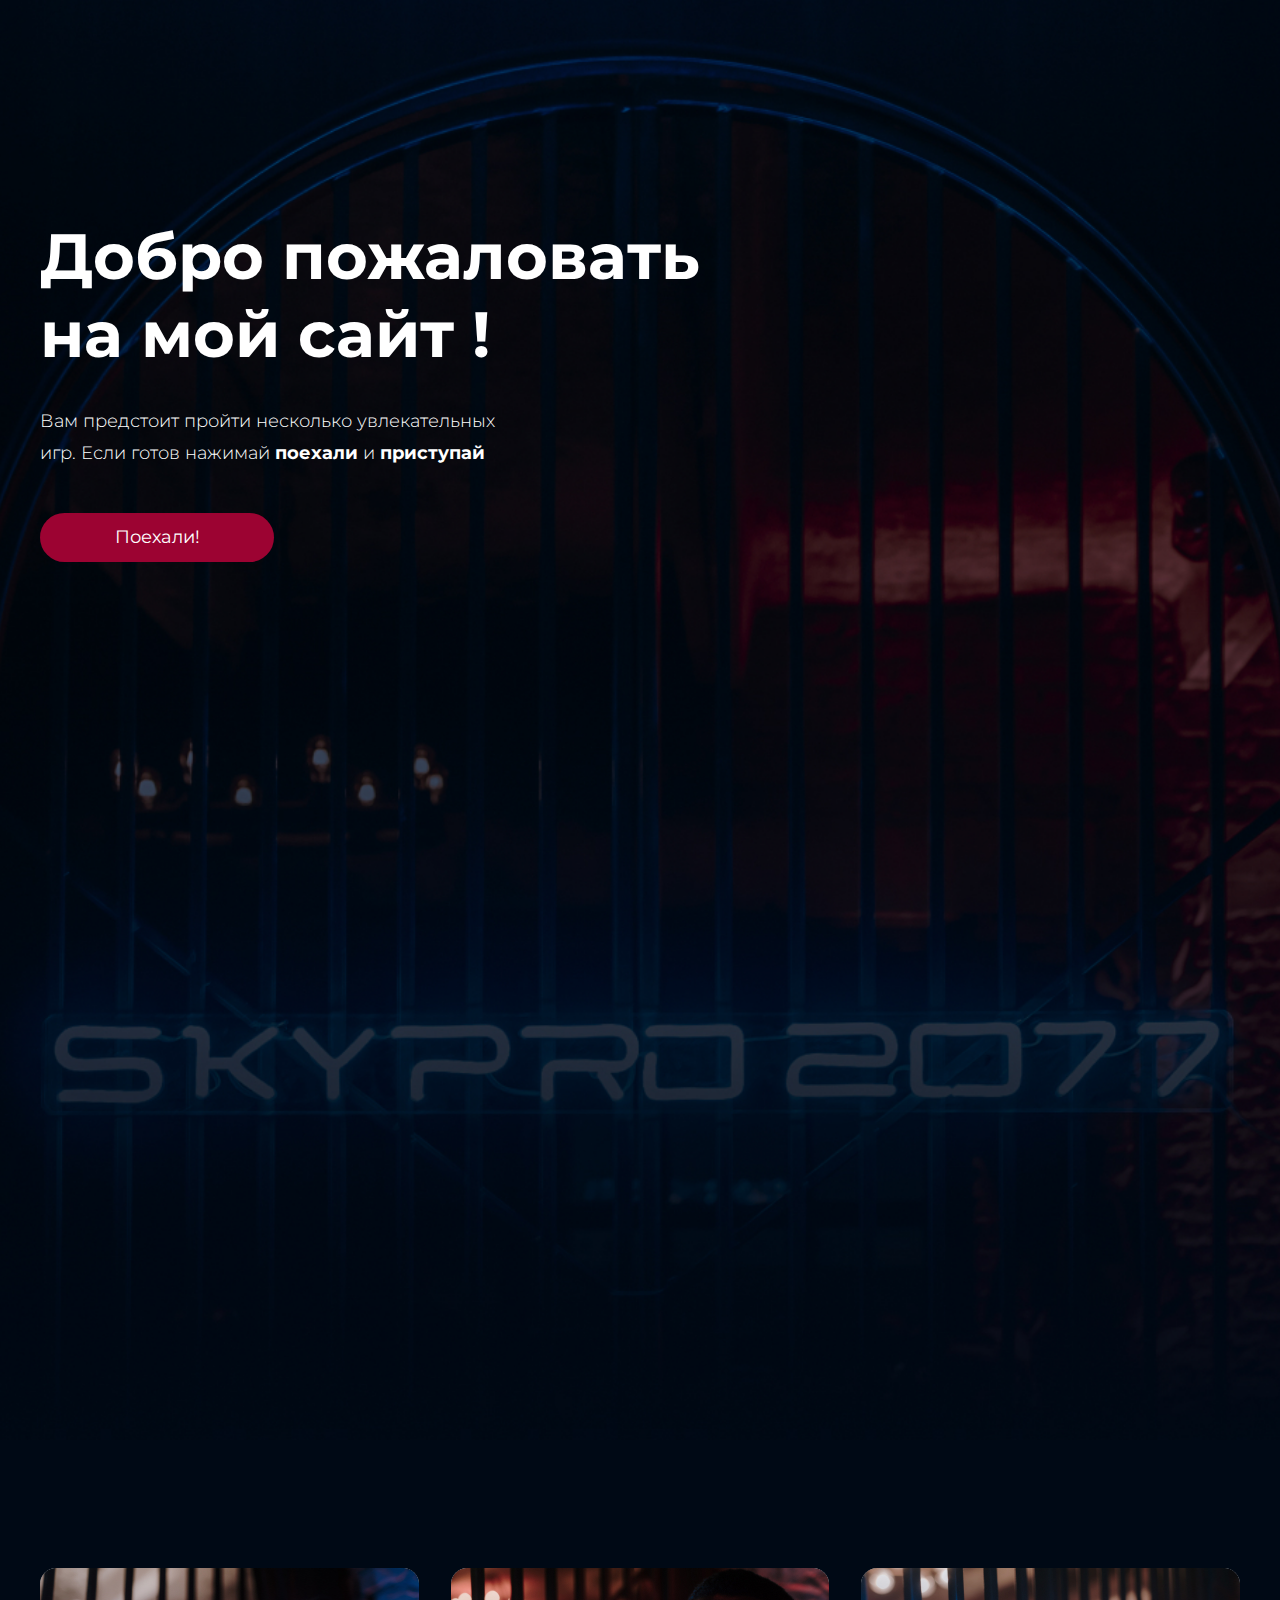
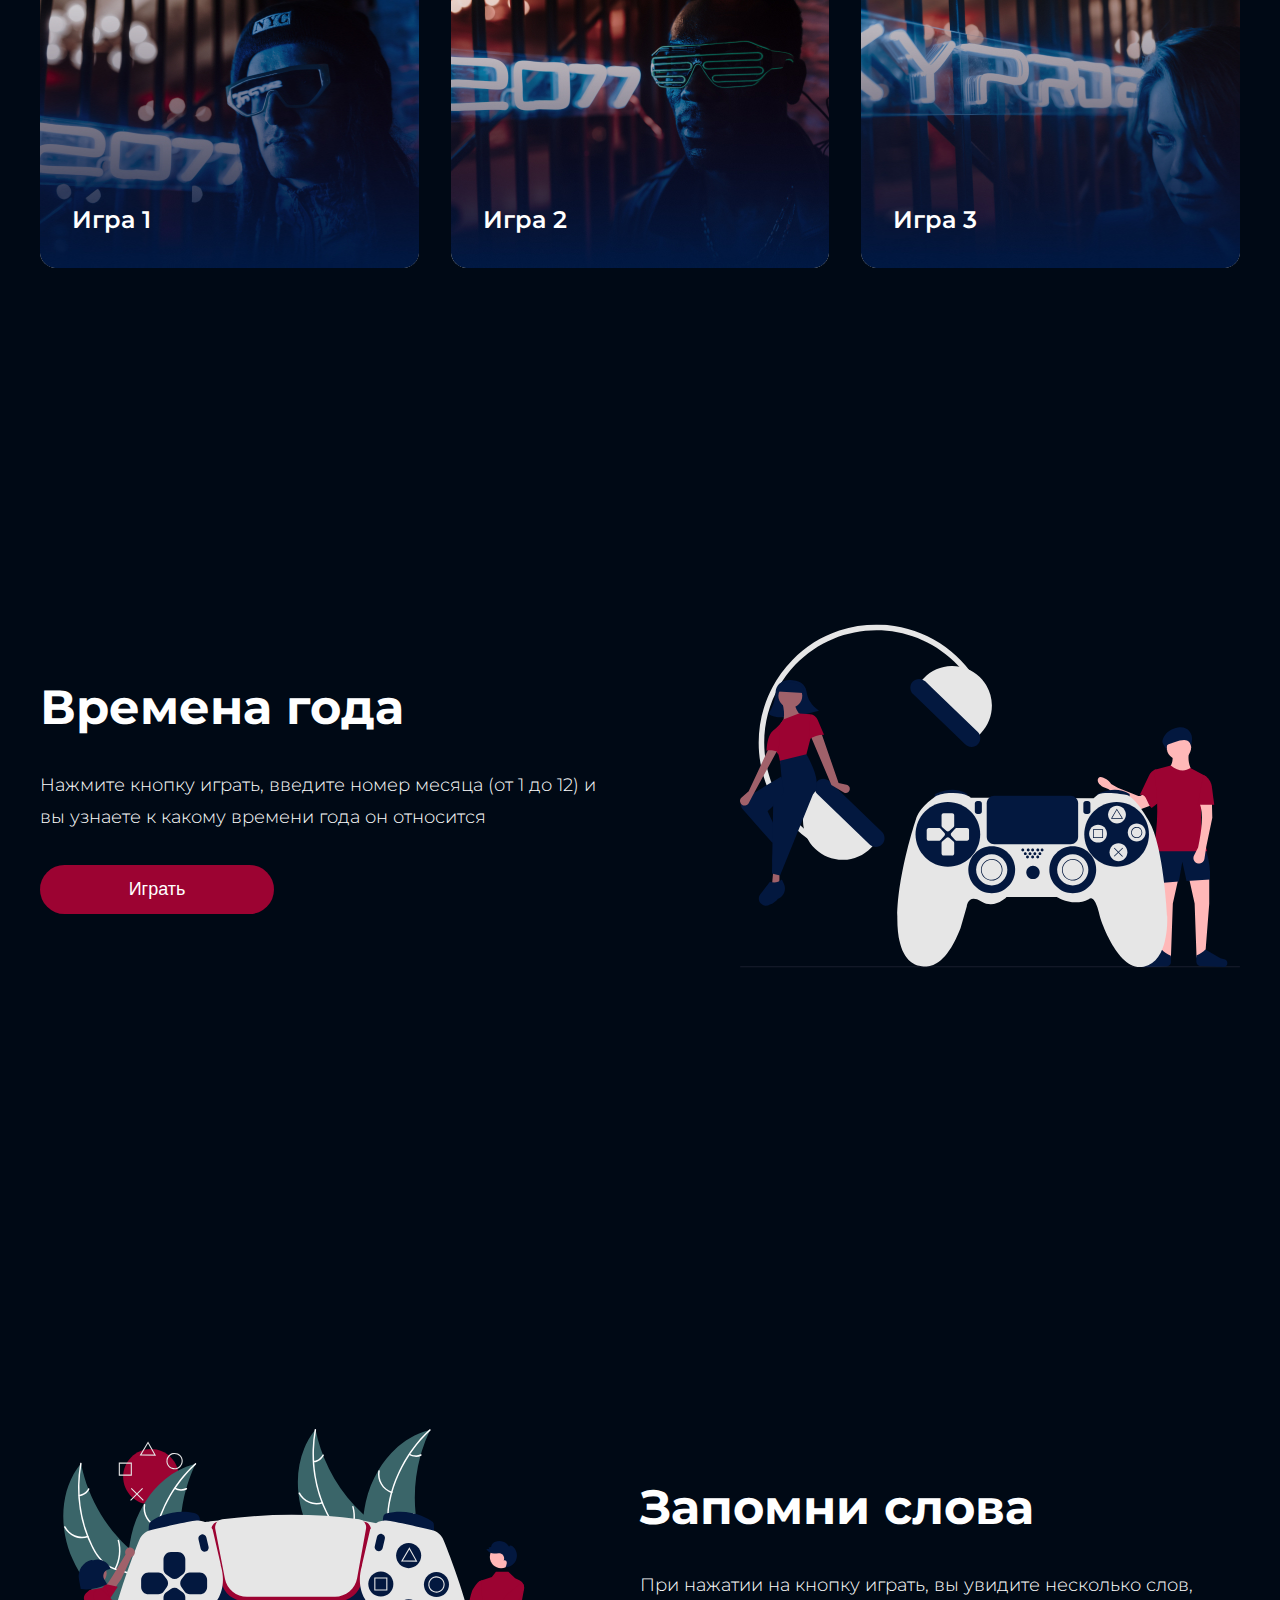
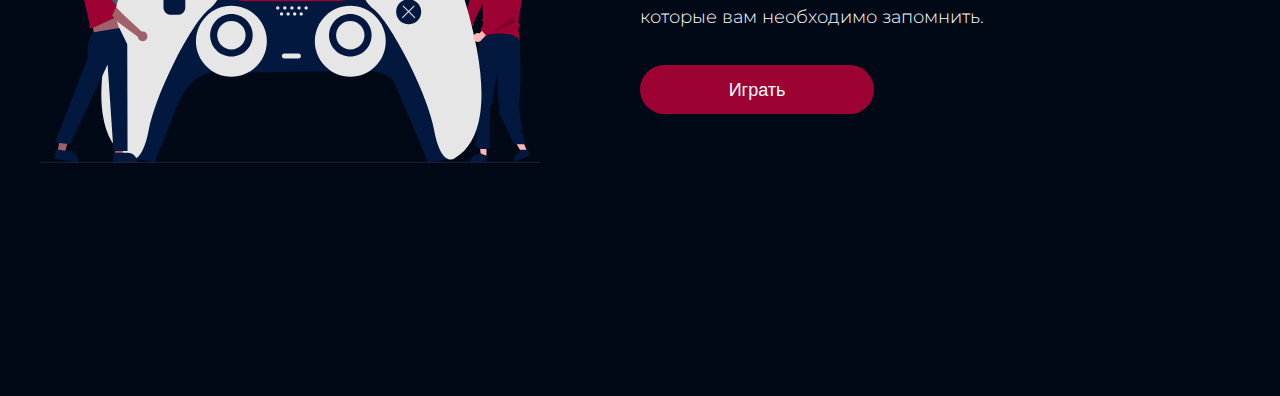
<file: site/index.html>
<!DOCTYPE html>
<html lang="ru">

<head>
    <meta charset="UTF-8">
    <meta name="viewport" content="width=device-width, initial-scale=1.0">
    <title>Game</title>
    <link rel="preconnect" href="https://fonts.googleapis.com">
    <link rel="preconnect" href="https://fonts.gstatic.com" crossorigin>
    <link
        href="https://fonts.googleapis.com/css2?family=Montserrat:wght@300;400;600;700&family=Roboto:wght@100;300;500;700&display=swap"
        rel="stylesheet">
    <link rel="stylesheet" href="style.css">
</head>

<body>
    <header class="header center">
        <h1 class="header__title">Добро пожаловать <br> на мой сайт !</h1>
        <h2 class="header__text">Вам предстоит пройти несколько увлекательных игр. Если готов нажимай
            <span class="header__text header__text_bold">поехали</span>
            и
            <span class="header__text header__text_bold">приступай</span>
        </h2>
        <a class="header__link" href="#start"><span class="header__link_text">Поехали!</span></a>
    </header>
    <section id="start" class="top center">
        <div class="top__item top__item_1">
            <a class="top__text" href="#game1">Игра 1</a>
        </div>
        <div class="top__item top__item_2">
            <a class="top__text" href="#game2">Игра 2</a>
        </div>
        <div class="top__item top__item_3">
            <a class="top__text" href="#">Игра 3</a>
        </div>
    </section>
    <section class="game center">
        <div id="game1" class="game__box">
            <div class="game__item ">
                <h1 class="game__title">Времена года</h1>
                <h2 class="header__text game__text">Нажмите кнопку играть, введите номер месяца (от 1 до 12) и вы
                    узнаете к какому времени года он относится</h2>
                <button onclick="alert(gameSeason())" class="game__button" type="submit">Играть</button>
            </div>
            <div class="game__img">
                <img src="img/Game_1.svg" alt="">
            </div>
        </div>
        <div id="game2" class="game__box">
            <div class="game__item game__item_revers">
                <h1 class="game__title"> Запомни слова </h1>
                <h2 class="header__text game__text">При нажатии на кнопку играть, вы увидите несколько слов, <br>
                    которые вам необходимо запомнить.</h2>
                <button class="game__button" type="submit">Играть</button>
            </div>
            <div class="game__img game__img_revers">
                <img src="img/Game_2.svg" alt="">
            </div>
        </div>
    </section>
    <script src="script.js"></script>

</body>

</html>
</file>
<file: site/style.css>
* {
  margin: 0;
  padding: 0;
}

body {
  font-family: "Montserrat", sans-serif;
}

.center {
  padding-left: calc(50% - 600px);
  padding-right: calc(50% - 600px);
}

.header {
  height: 1440px;
  background-image: url(img/topback.jpg);
  background-repeat: no-repeat;
  background-position: center;
  background-size: cover;
}
.header__title {
  color: #FFF;
  font-size: 64px;
  font-style: normal;
  font-weight: 700;
  line-height: 78px;
  max-width: 788px;
  padding-top: 217px;
  padding-bottom: 32px;
}
.header__text {
  color: #FFF;
  font-family: Montserrat;
  font-size: 18px;
  font-style: normal;
  font-weight: 300;
  line-height: 32px;
  max-width: 481px;
  padding-bottom: 44px;
}
.header__text_bold {
  font-weight: 700;
}
.header__link {
  width: 234.063px;
  height: 48.603px;
  border-radius: 30px;
  border: none;
  background: #9C0332;
  box-sizing: border-box;
  display: flex;
  text-decoration: none;
  justify-content: center;
  align-items: center;
  transition: all 0.5s;
}
.header__link:hover {
  background: #EB443F;
}
.header__link_text {
  text-decoration: none;
  color: #FFF;
  font-family: Montserrat;
  font-size: 18px;
  font-style: normal;
  font-weight: 400;
  line-height: 22px;
}

.top {
  height: 556px;
  background: #000915;
  display: grid;
  align-content: center;
  gap: 32px;
  grid-template-columns: repeat(12, 1fr);
}
.top__item {
  grid-column: span 4;
  height: 300px;
  border-radius: 16px;
  background-repeat: no-repeat;
  display: flex;
  justify-content: flex-start;
  align-items: flex-end;
  text-decoration: none;
  transition: all 0.5s;
  background-position: center;
}
.top__item_1 {
  background-image: url(img/top1.jpg);
}
.top__item_2 {
  background-image: url(img/top2.jpg);
}
.top__item_3 {
  background-image: url(img/top3.jpg);
}
.top__item:hover {
  border: 3px solid #44D2FF;
}
.top__text {
  color: #FFF;
  font-family: Montserrat;
  font-size: 24px;
  font-style: normal;
  font-weight: 600;
  line-height: 32px;
  text-decoration: none;
  padding: 32px;
}

.game {
  background: #000915;
}
.game__box {
  height: 800px;
  display: grid;
  grid-template-columns: repeat(12, 1fr);
  align-content: center;
}
.game__item {
  display: flex;
  gap: 32px;
  flex-direction: column;
  justify-content: center;
  justify-self: start;
  grid-column: 1/7;
  grid-row: 1/13;
}
.game__item_revers {
  grid-column: 7/13;
  grid-row: 1/13;
}
.game__title {
  font-size: 48px;
  font-style: normal;
  font-weight: 700;
  line-height: 59px;
  color: #FFF;
}
.game__text {
  padding-bottom: 0px;
  max-width: 584px;
}
.game__button {
  height: 48.603px;
  border-radius: 30px;
  border-color: transparent;
  background: #9C0332;
  color: #FFF;
  font-size: 18px;
  font-style: normal;
  font-weight: 400;
  line-height: 22px;
  transition: all 0.5s;
  width: 234.063px;
}
.game__button:hover {
  background: #EB443F;
}
.game__img {
  grid-column: 8/13;
  grid-row: 1/13;
  width: 100%;
  display: flex;
  flex-direction: column;
  justify-content: center;
  justify-self: end;
}
.game__img_revers {
  grid-column: 1/6;
  grid-row: 1/13;
}

@media (max-width: 767px) {
  .center {
    padding-left: calc(50% - 171px);
    padding-right: calc(50% - 171px);
  }
  .header {
    height: 735px;
    background-image: url(img/topback_mob.jpg);
    display: flex;
    align-items: center;
    flex-direction: column;
    justify-content: center;
    gap: 32px;
  }
  .header__title {
    font-size: 32px;
    line-height: 39px;
    padding: 0;
    text-align: center;
  }
  .header__text {
    font-size: 14px;
    font-style: normal;
    line-height: 22px;
    text-align: center;
    padding: 0;
  }
  .top {
    height: 1221px;
    grid-template-columns: repeat(4, 1fr);
    gap: 32px;
  }
  .top__item {
    grid-column: 1/-1;
    color: #FFF;
    font-family: Montserrat;
    font-size: 24px;
    font-style: normal;
    font-weight: 600;
    line-height: 32px;
    text-decoration: none;
  }
  .game__box {
    height: 653px;
    display: flex;
    flex-direction: column;
    gap: 64px;
    padding-top: 51px;
  }
  .game__title {
    text-align: center;
  }
  .game__item {
    align-items: center;
  }
}
@media (min-width: 834px) and (max-width: 1023px) {
  .center {
    padding-left: calc(50% - 392px);
    padding-right: calc(50% - 392px);
  }
}
@media (min-width: 768px) and (max-width: 833px) {
  .center {
    padding-left: 25px;
    padding-right: 25px;
  }
}/*# sourceMappingURL=style.css.map */
</file>
